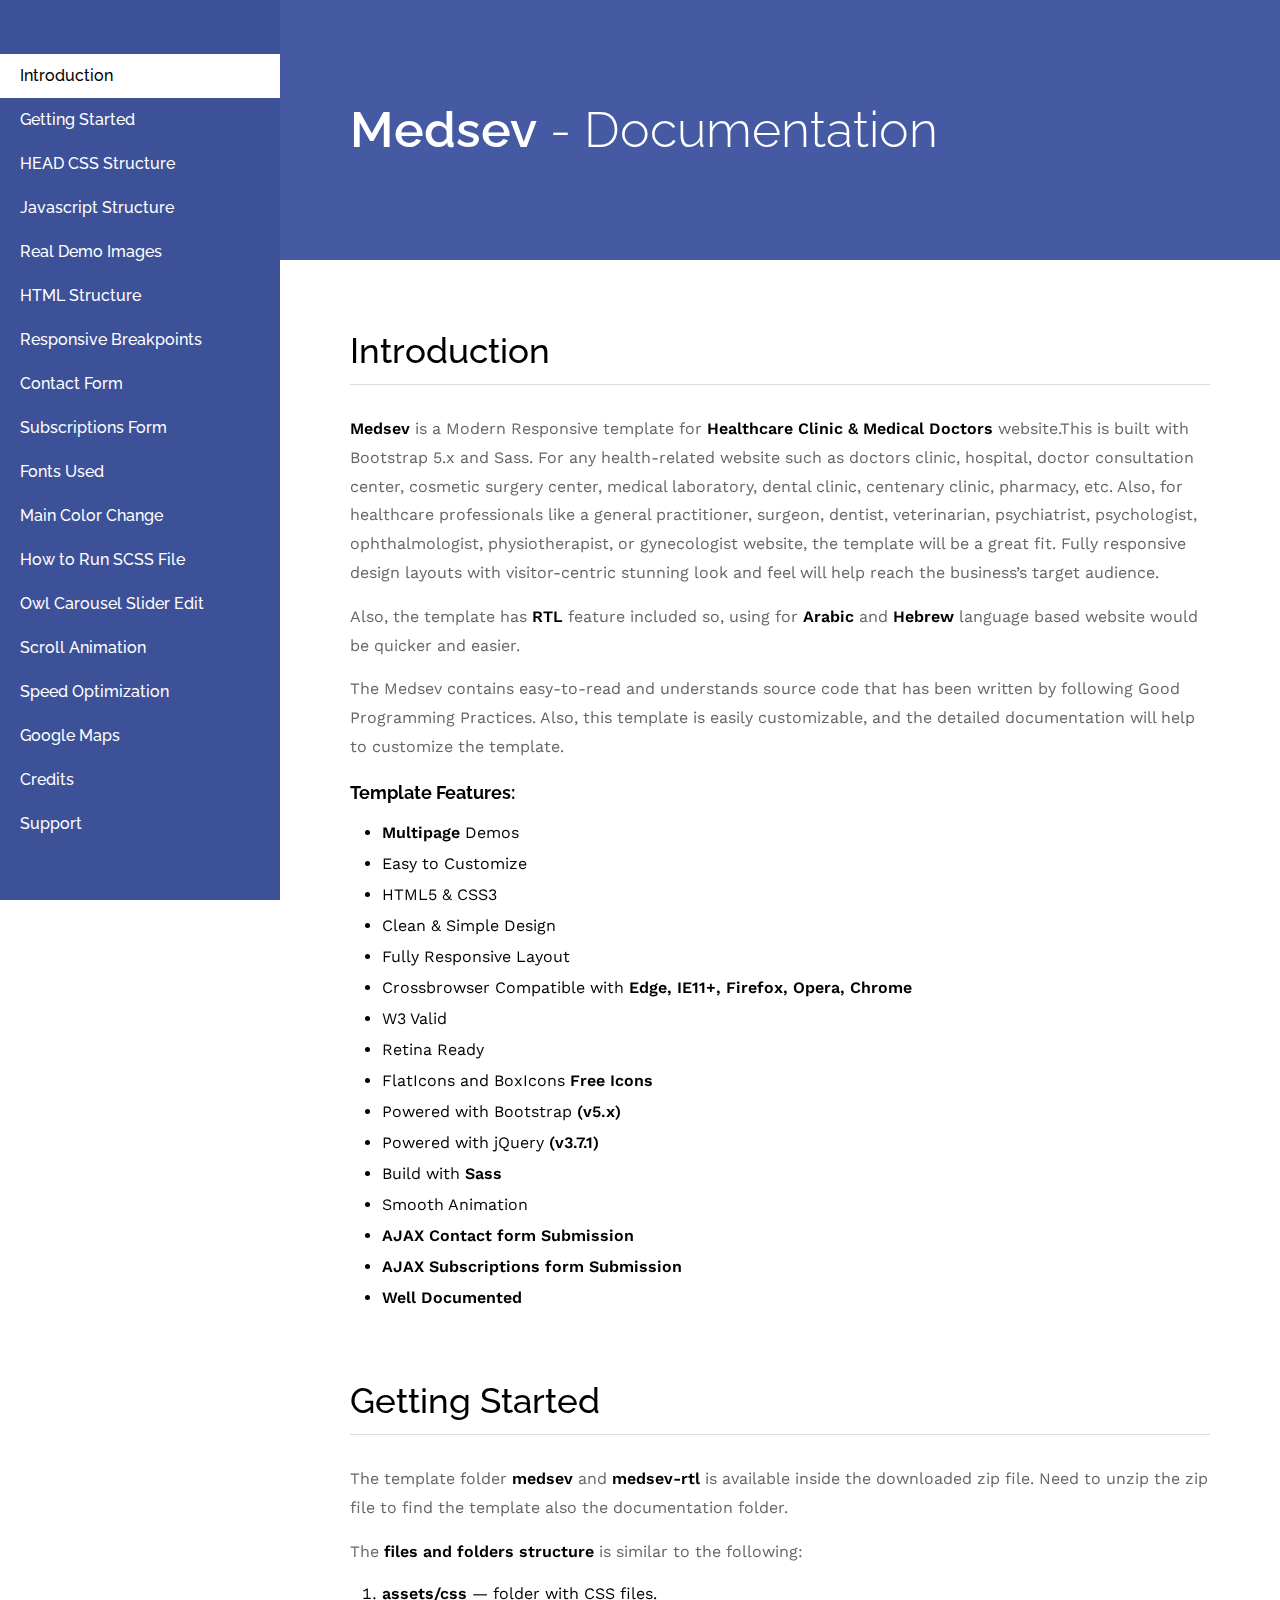
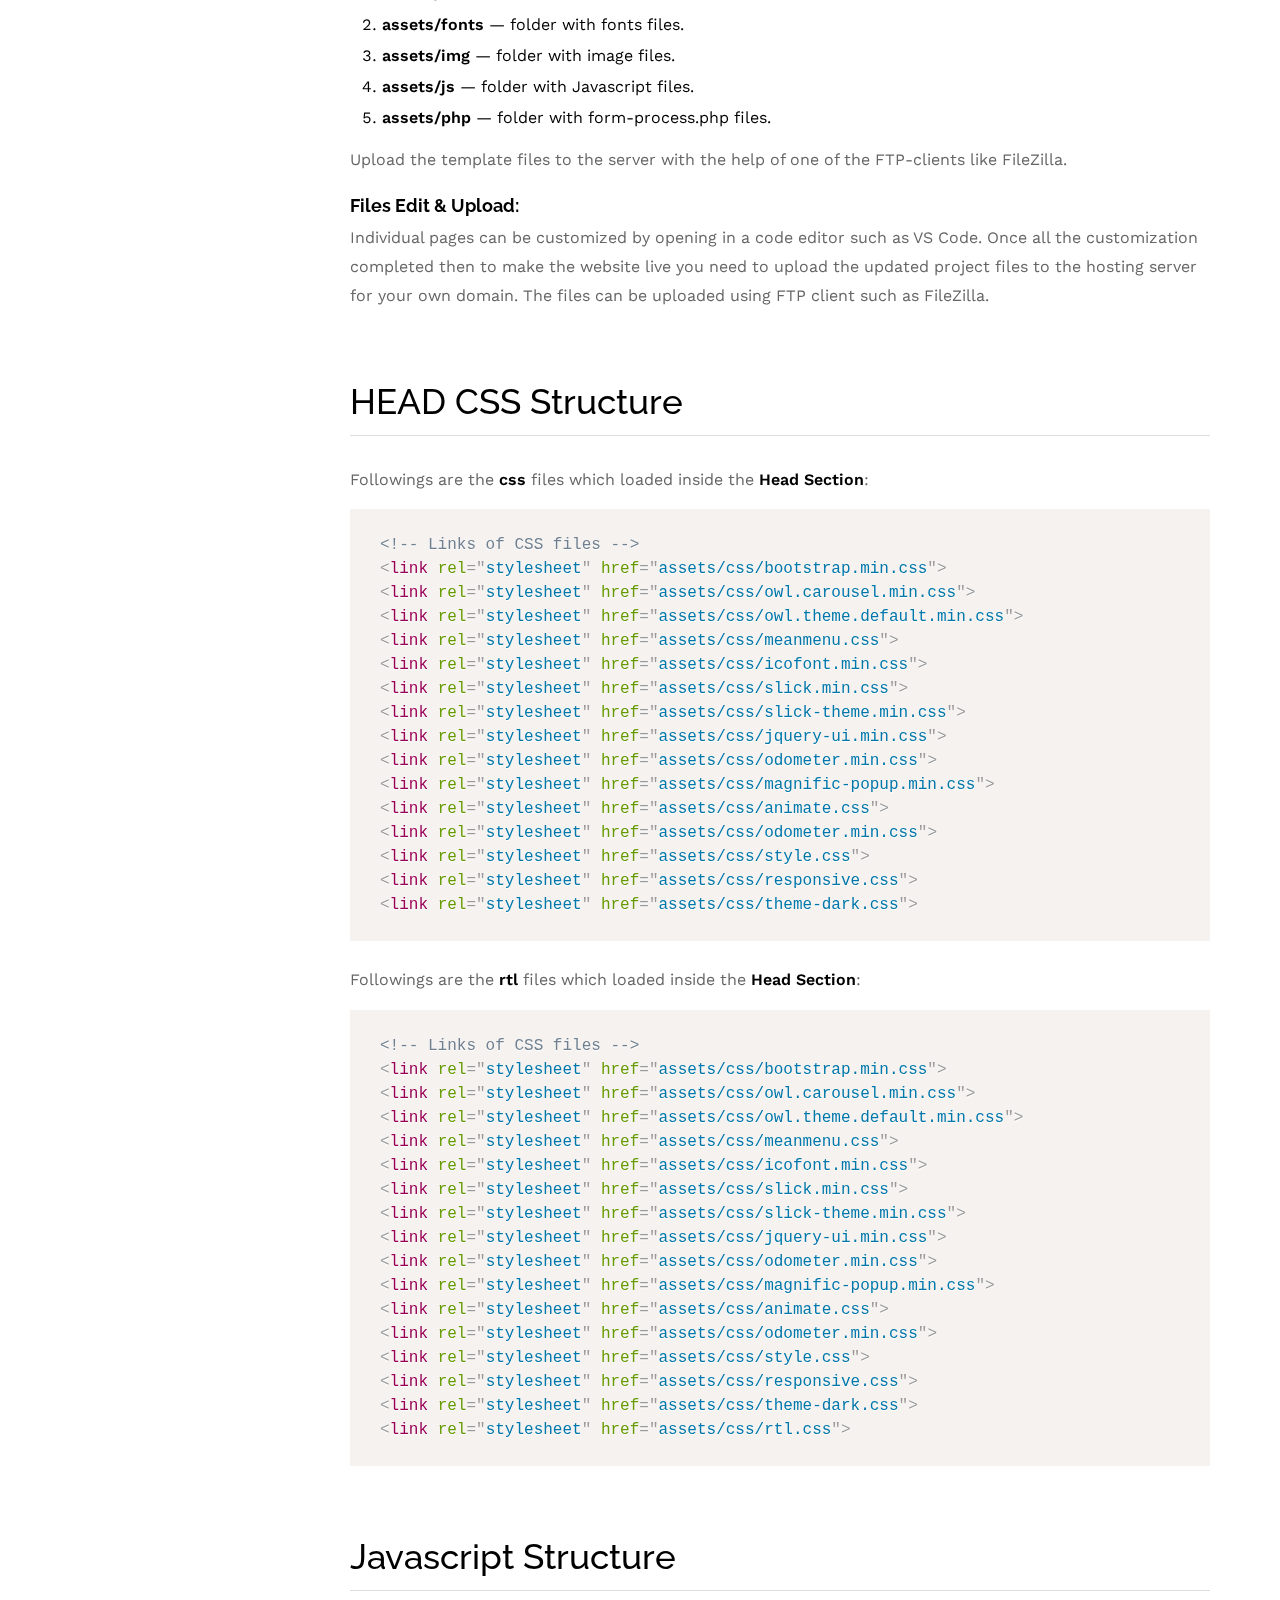
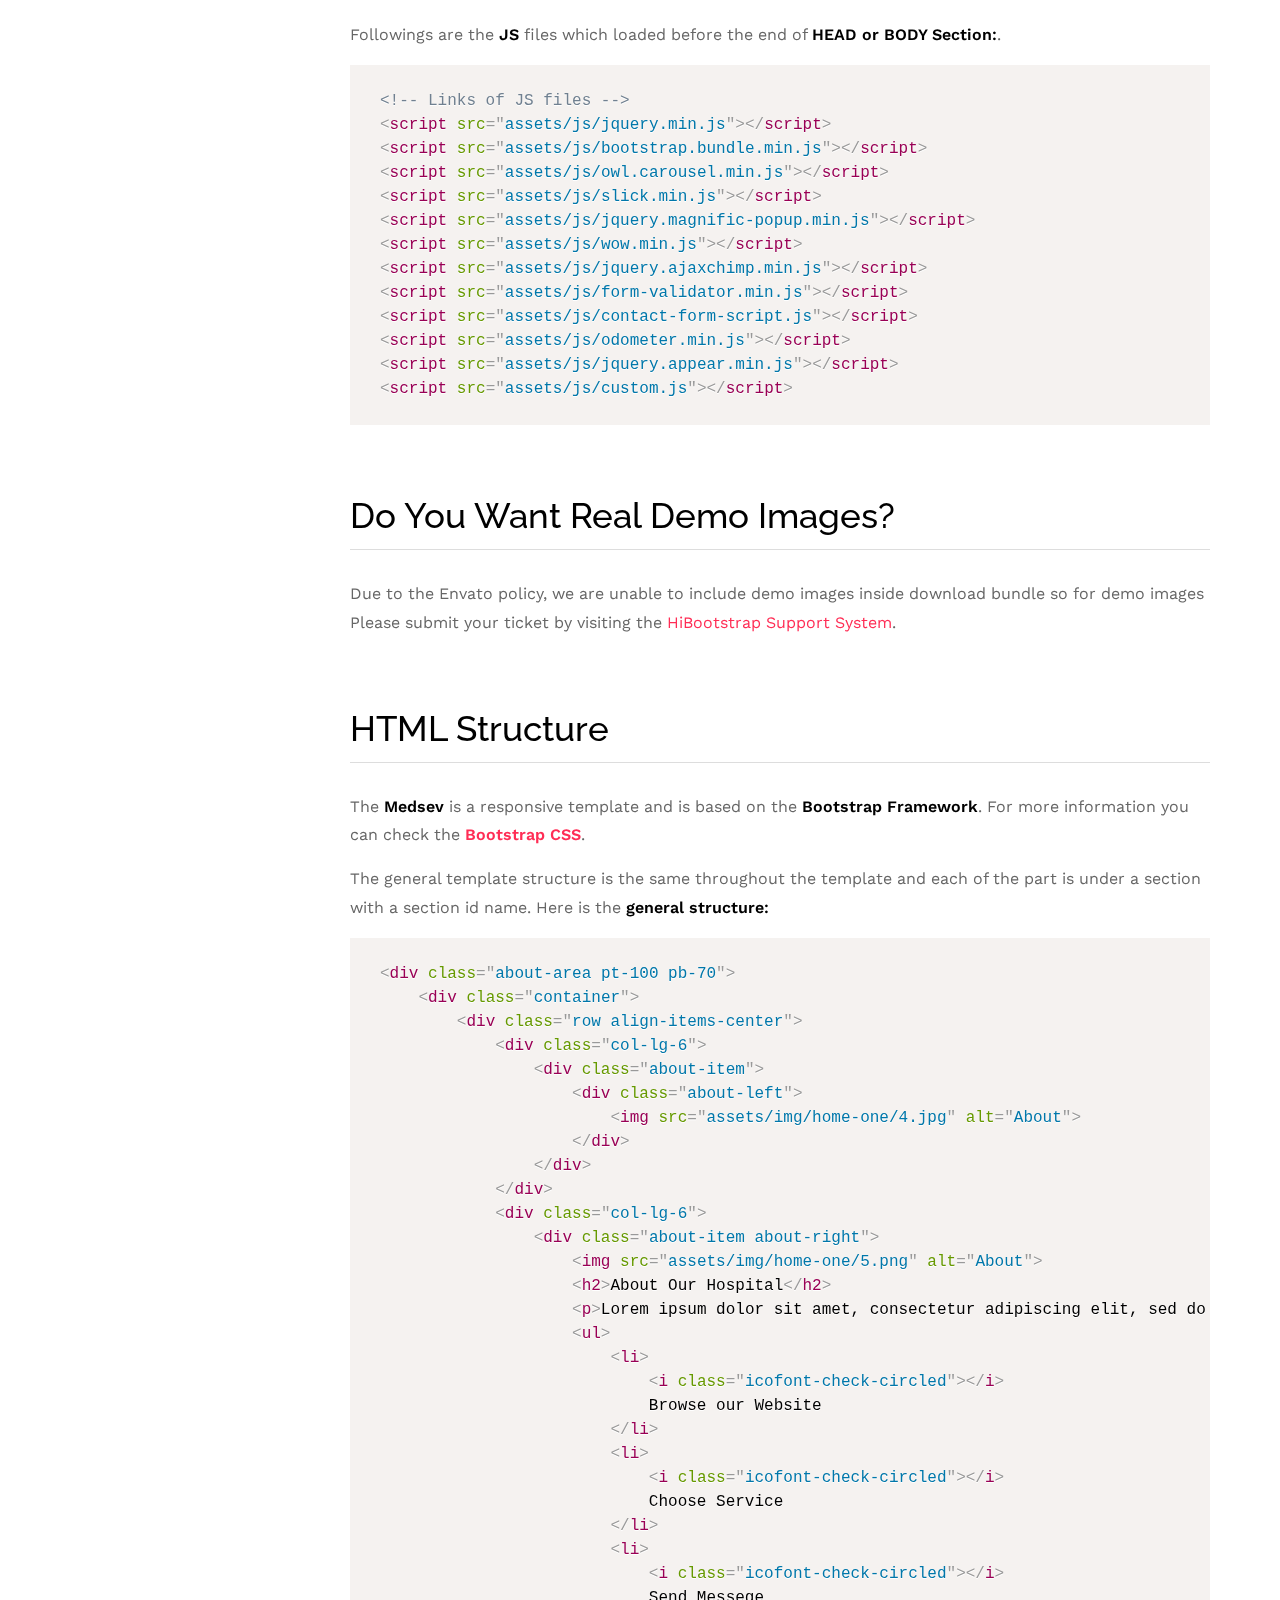
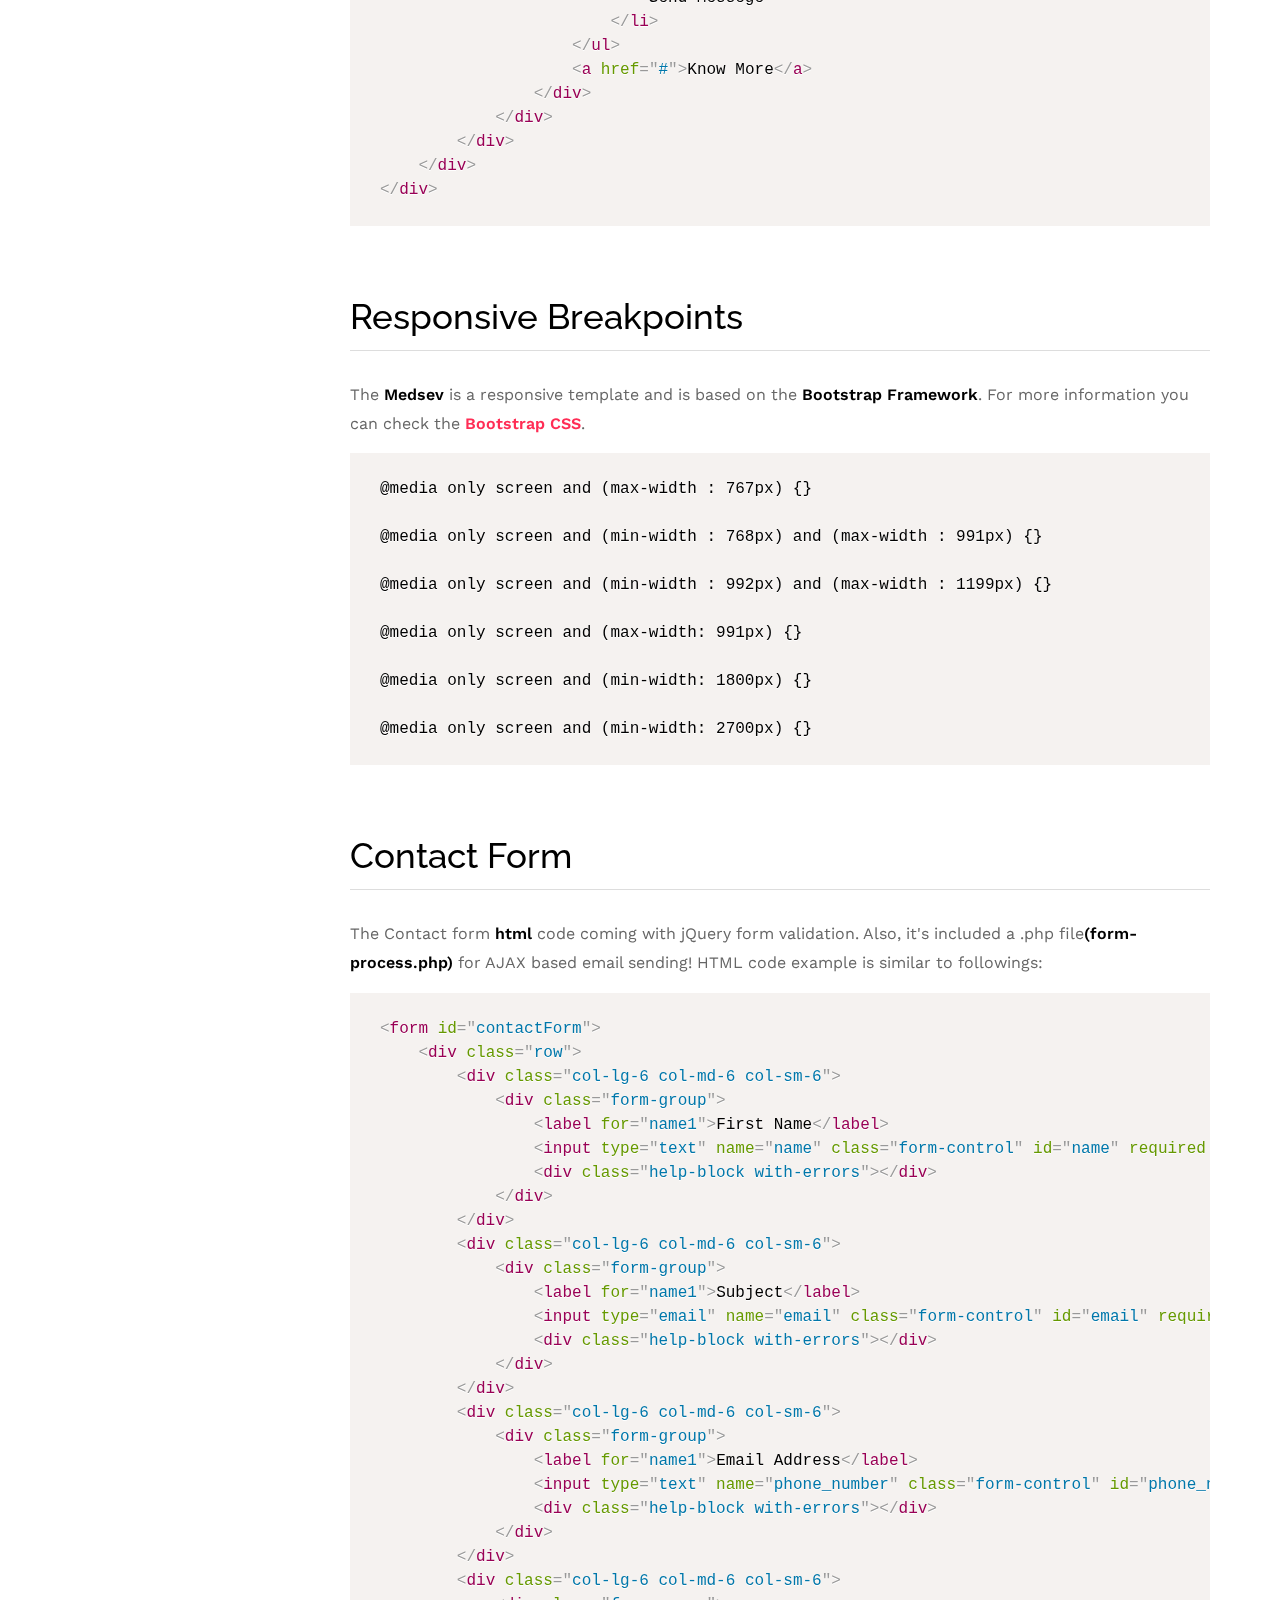
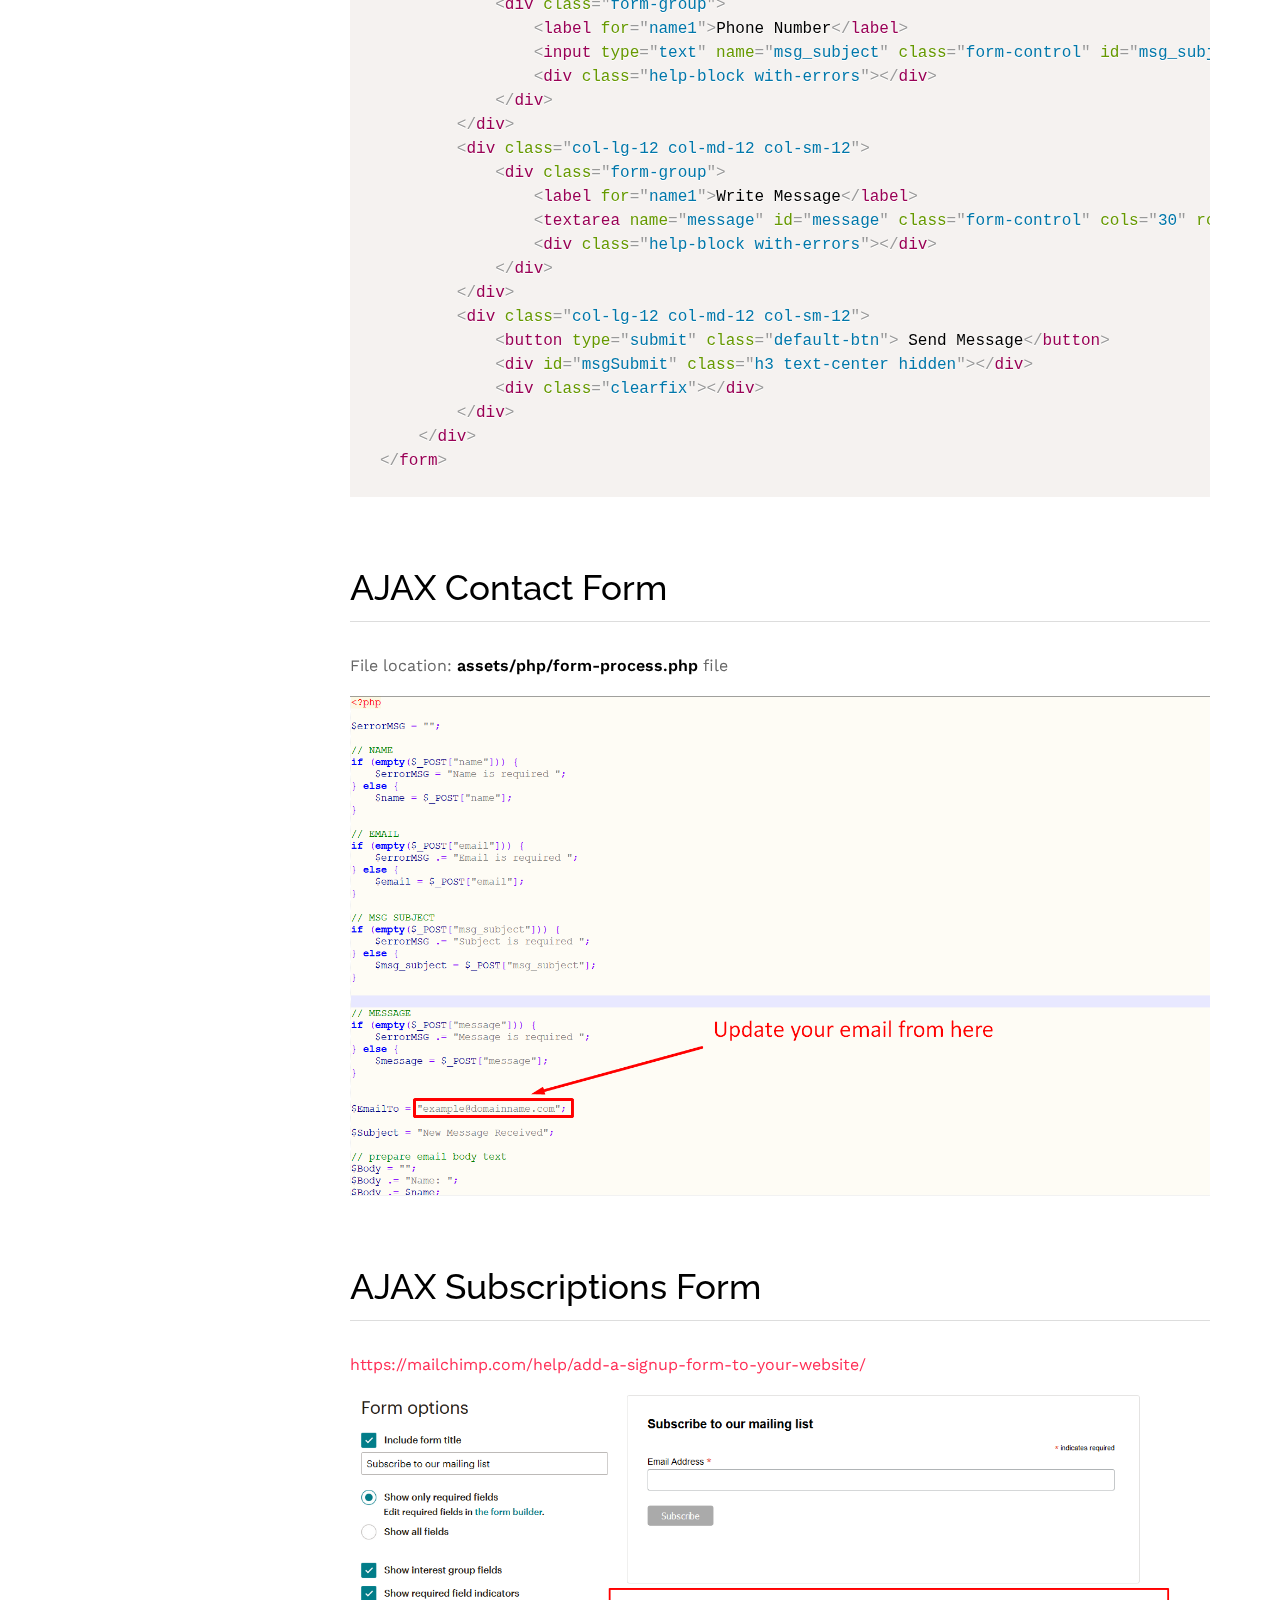
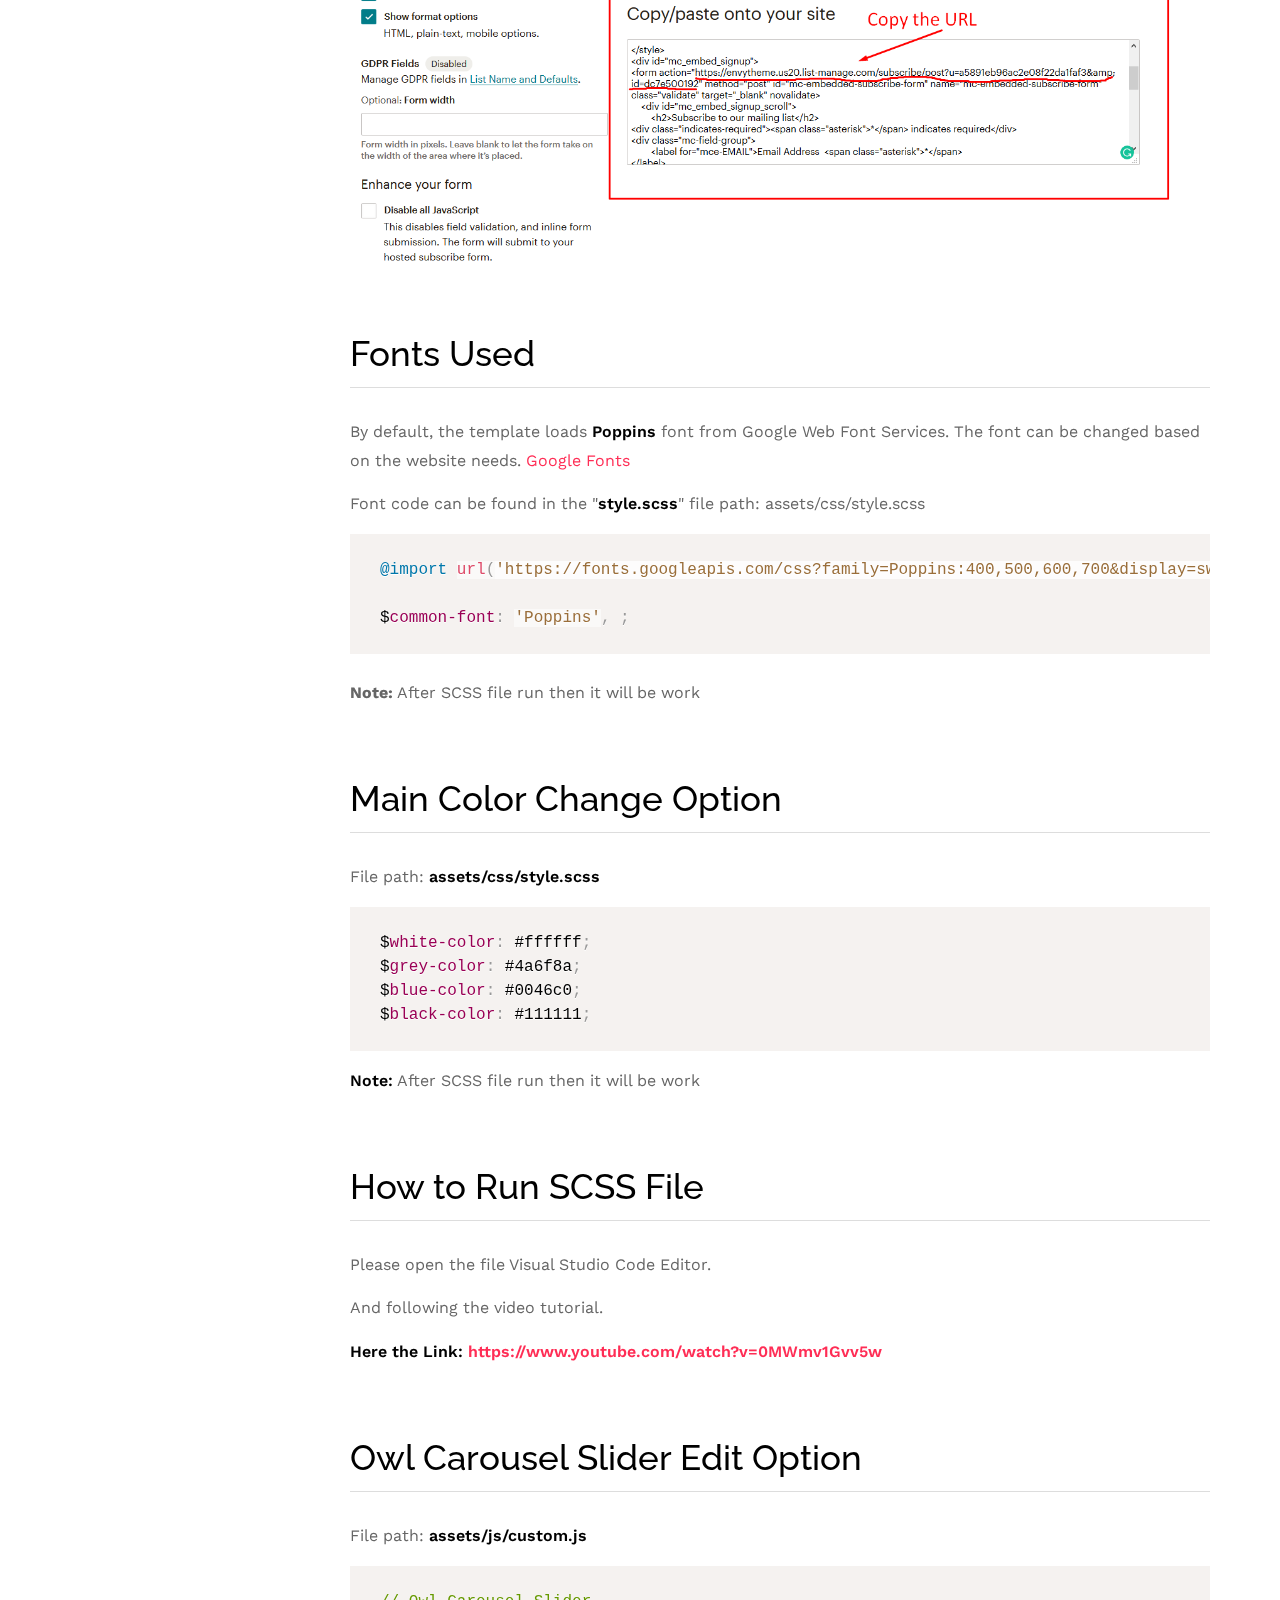
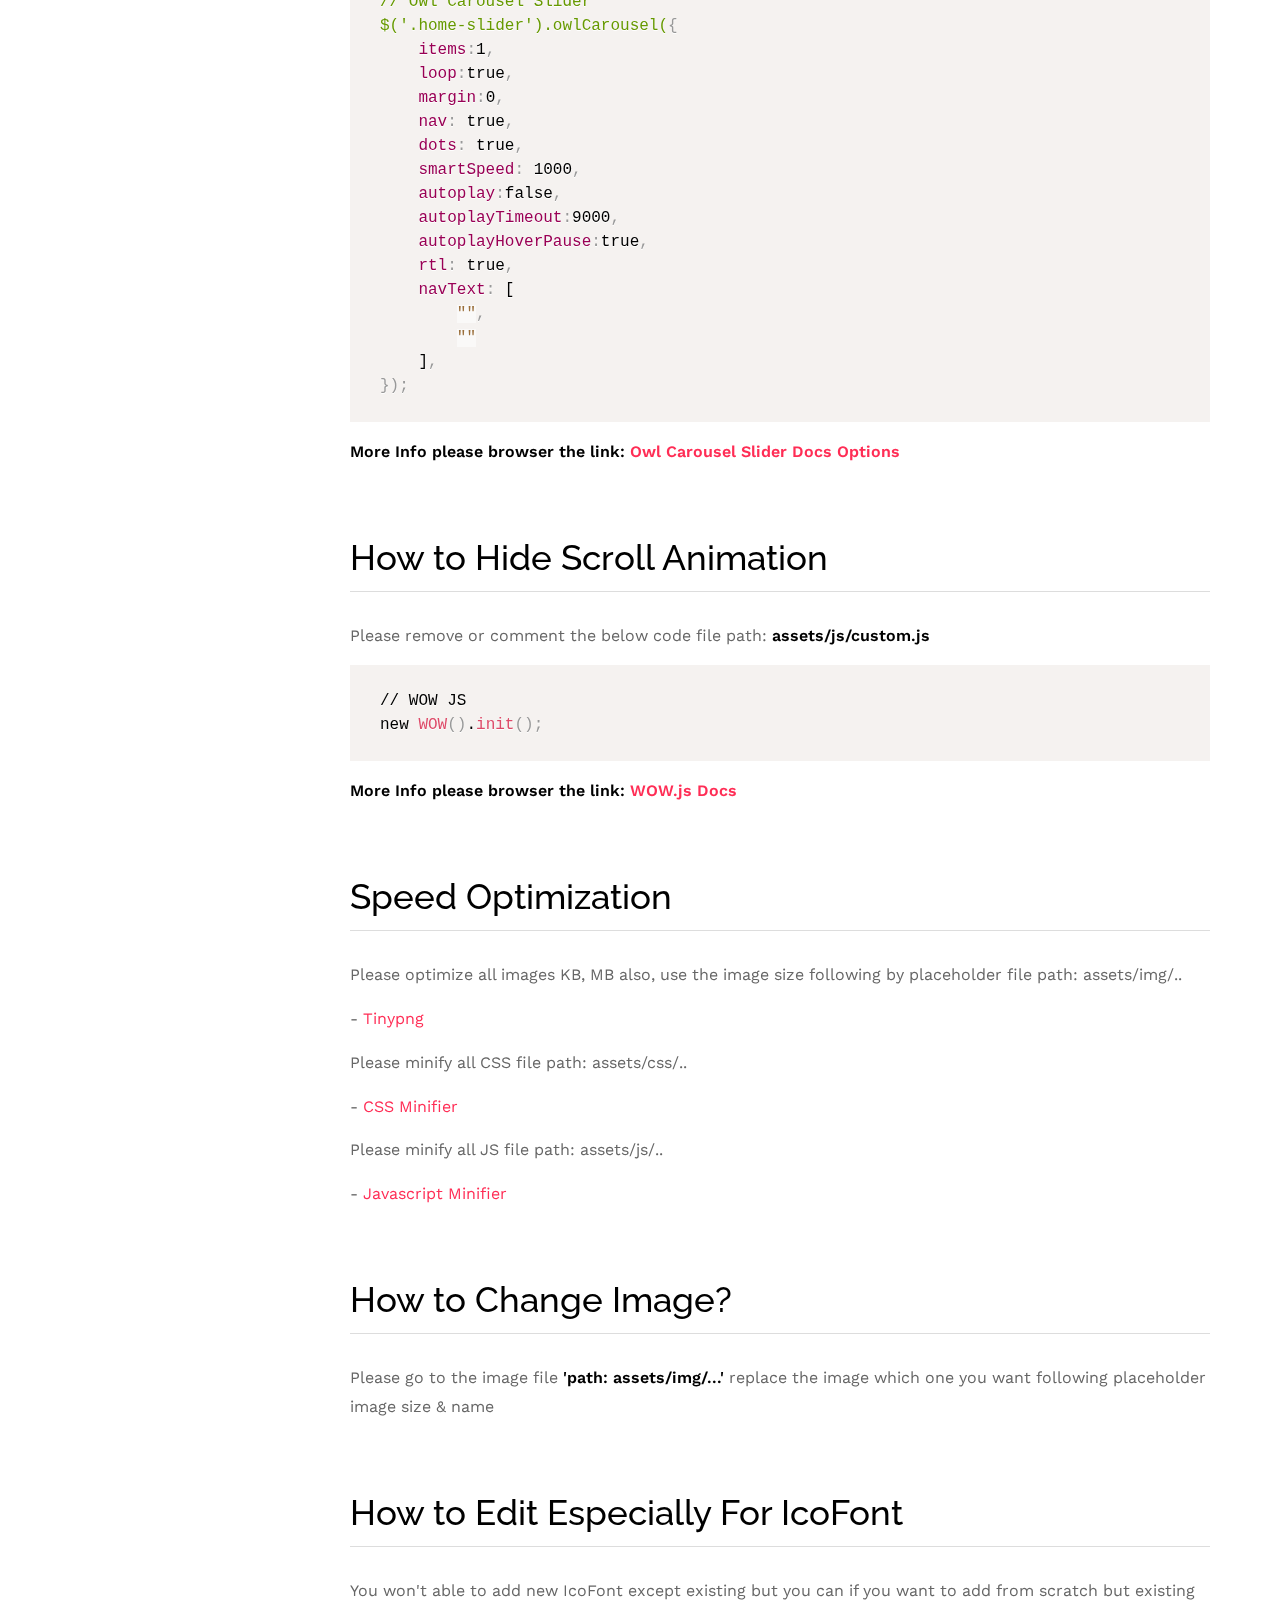
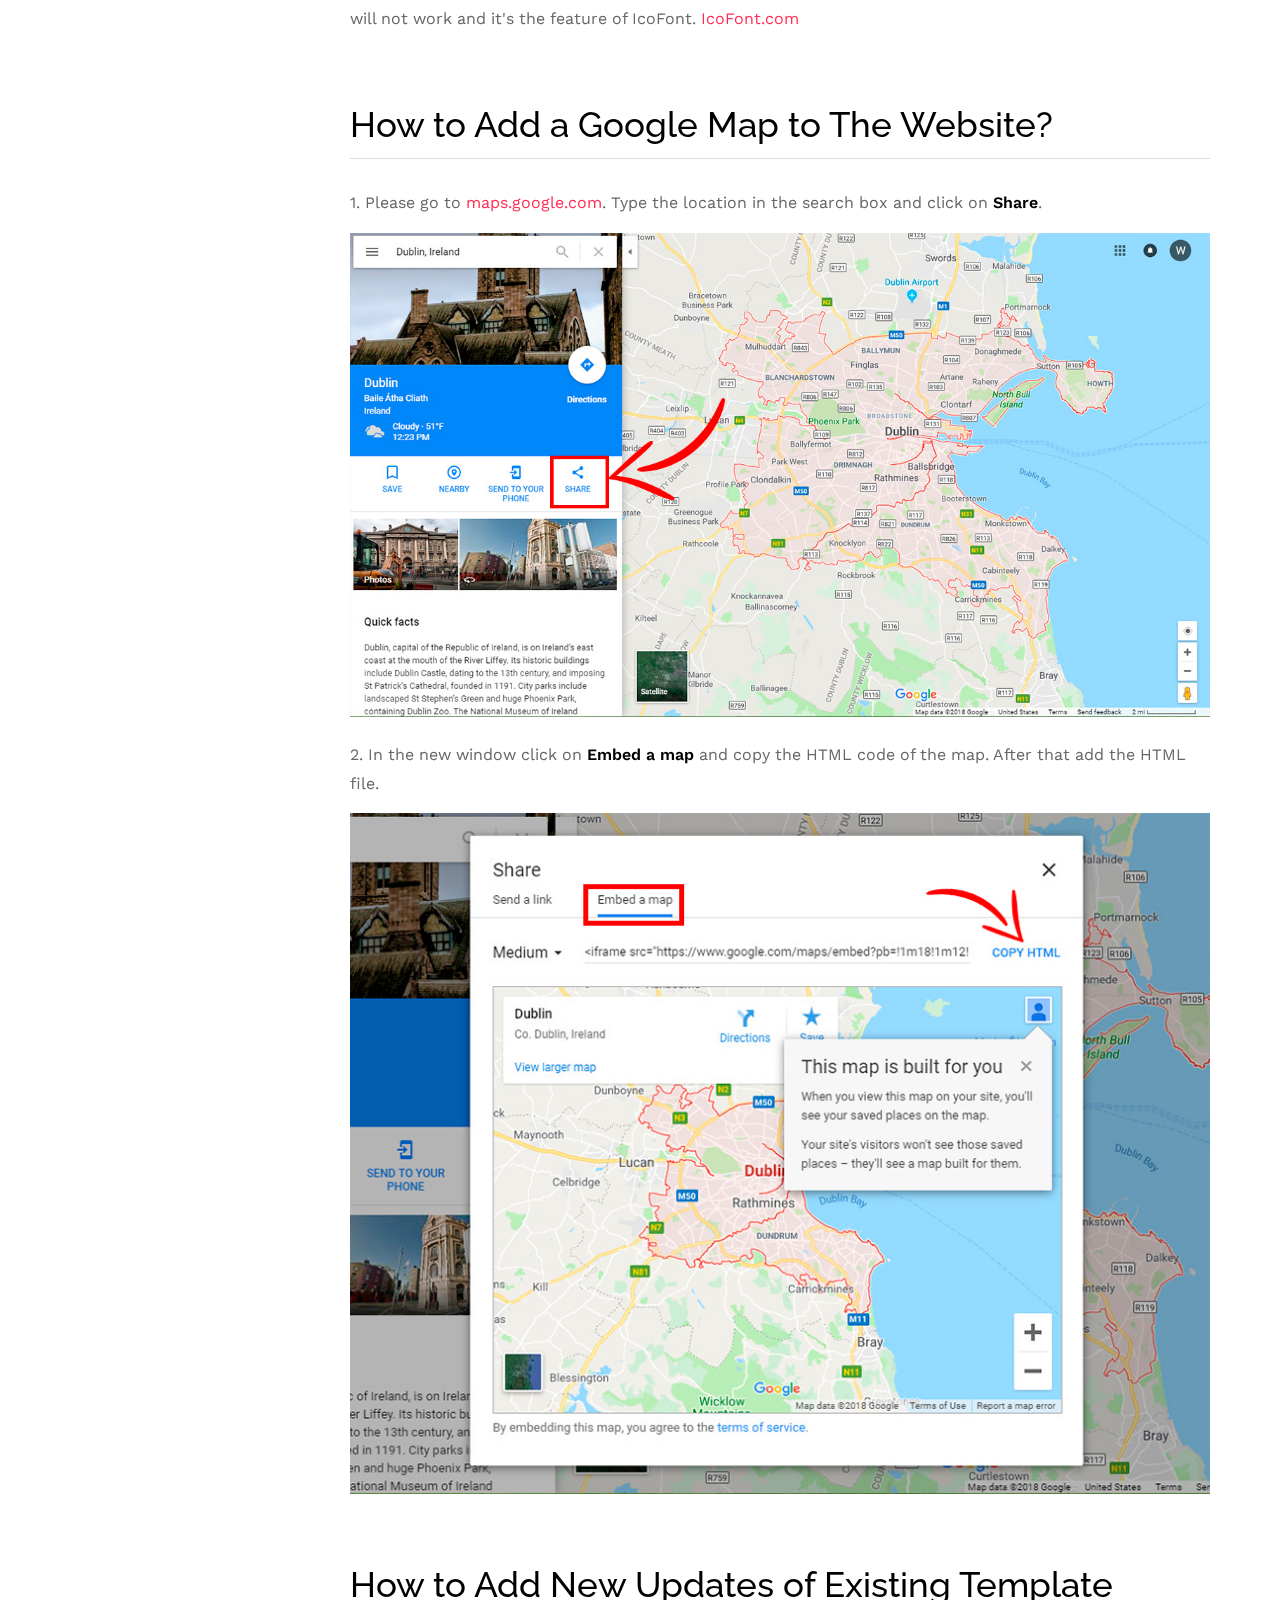
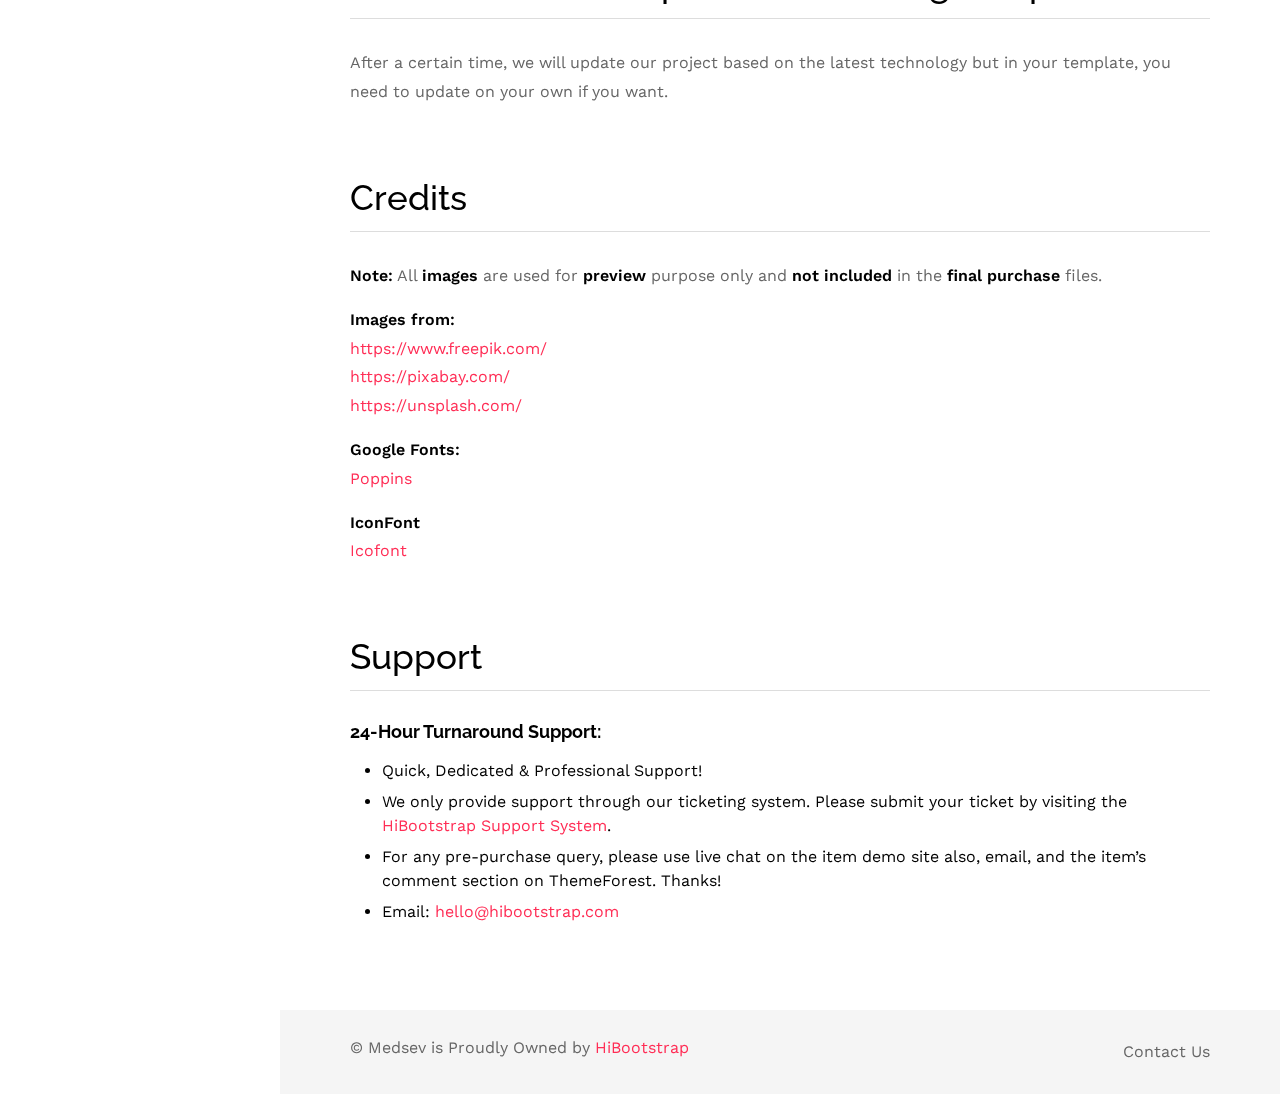
<file: documantation/index.html>
<!DOCTYPE html>
<html lang="en">
    <head>
        <meta charset="UTF-8">
        <meta http-equiv="X-UA-Compatible" content="IE=edge">
        <meta name="viewport" content="width=device-width, initial-scale=1">

        <title>Medsev - Healthcare Clinic & Doctor HTML Template</title>
        <link rel="icon" type="image/png" href="images/favicon.png">

        <link rel="stylesheet" href="css/bootstrap.min.css">
        <link rel="stylesheet" href="css/prism.css">
        <link rel="stylesheet" href="css/style.css">
    </head>
    <body data-bs-spy="scroll" data-bs-offset="70">

        <!-- Sidebar -->
        <div class="sidebar-area">
            <div class="d-table">
                <div class="d-table-cell">
                    <ul>
                        <li><a href="#introduction" title="Introduction">Introduction</a></li>
                        <li><a href="#getting_started" title="Getting Started">Getting Started</a></li>
                        <li><a href="#head_css_structure" title="HEAD CSS Structure">HEAD CSS Structure</a></li>
                        <li><a href="#javascript_structure" title="Javascript Structure">Javascript Structure</a></li>
                        <li><a href="#real_demo_images" title="Real Demo Images">Real Demo Images</a></li>
                        <li><a href="#html_structure" title="HTML Structure">HTML Structure</a></li>
                        <li><a href="#responsive_breakpoints" title="Responsive Breakpoints">Responsive Breakpoints</a></li>
                        <li><a href="#contact_form" title="Contact Form">Contact Form</a></li>
                        <li><a href="#subscriptions_form" title="Subscriptions Form">Subscriptions Form</a></li>
                        <li><a href="#fonts_used" title="Fonts Used">Fonts Used</a></li>
                        <li><a href="#color_change_option" title="Main Color Change Option">Main Color Change</a></li>
                        <li><a href="#run_scss" title="How to Run SCSS">How to Run SCSS File</a></li>
                        <li><a href="#slider_edit" title="Owl Carousel Edit Option">Owl Carousel Slider Edit</a></li>
                        <li><a href="#scroll_animation" title="How to Hide Scroll Animation">Scroll Animation</a></li>
                        <li><a href="#speed_optimization" title="Speed Optimization">Speed Optimization</a></li>
                        <li><a href="#google_maps" title="How to Add a Google Maps">Google Maps</a></li>
                        <li><a href="#credits" title="Credits">Credits</a></li>
                        <li><a href="#supports" title="Support">Support</a></li>
                    </ul>
                </div>
            </div>
        </div>
        <!-- End Sidebar -->

        <!-- Main Content -->
        <div class="main-content">

            <!-- Banner -->
            <div class="banner-area">
                <h1><strong>Medsev</strong> - Documentation</h1>
            </div>
            <!-- End Banner -->

            <!-- Content -->
            <div class="content-area">

                <!-- Introduction -->
                <div id="introduction" class="ptb-70">
                    <h2>Introduction</h2>
                    <p><strong>Medsev</strong> is a Modern Responsive template for <strong>Healthcare Clinic &amp; Medical Doctors</strong> website.This is built with Bootstrap 5.x and Sass. For any health-related website such as doctors clinic, hospital, doctor consultation center, cosmetic surgery center, medical laboratory, dental clinic, centenary clinic, pharmacy, etc. Also, for healthcare professionals like a general practitioner, surgeon, dentist, veterinarian, psychiatrist, psychologist, ophthalmologist, physiotherapist, or gynecologist website, the template will be a great fit. Fully responsive design layouts with visitor-centric stunning look and feel will help reach the business’s target audience.</p>
                    <p>Also, the template has <strong>RTL</strong> feature included so, using for <strong>Arabic</strong> and <strong>Hebrew</strong> language based website would be quicker and easier.</p>
                    <p>The Medsev contains easy-to-read and understands source code that has been written by following Good Programming Practices. Also, this template is easily customizable, and the detailed documentation will help to customize the template.</p>
                    <h6 style="margin-top: 20px; margin-bottom: 18px;"><strong>Template Features:</strong></h6>
                    <ul class="mb-0">
                        <li><strong>Multipage</strong> Demos</li>
                        <li>Easy to Customize</li>
                        <li>HTML5 & CSS3</li>
                        <li>Clean & Simple Design</li>
                        <li>Fully Responsive Layout</li>
                        <li>Crossbrowser Compatible with <strong>Edge, IE11+, Firefox, Opera, Chrome</strong></li>
                        <li>W3 Valid</li>
                        <li>Retina Ready</li>
                        <li>FlatIcons and BoxIcons <strong>Free Icons</strong></li>
                        <li>Powered with Bootstrap <strong>(v5.x)</strong></li>
                        <li>Powered with jQuery <strong>(v3.7.1)</strong></li>
                        <li>Build with <strong>Sass</strong></li>
                        <li>Smooth Animation </li>
                        <li><strong>AJAX Contact form Submission</strong></li>
                        <li><strong>AJAX Subscriptions form Submission</strong></li>
                        <li><strong>Well Documented</strong></li>
                    </ul>
                </div>
                <!-- End Introduction -->

                <!-- Getting Started -->
                <div id="getting_started">
                    <h2>Getting Started</h2>
                    <p>The template folder <strong>medsev</strong> and <strong>medsev-rtl</strong> is available inside the downloaded zip file. Need to unzip the zip file to find the template also the documentation folder.</p>
                    <p>The <strong>files and folders structure</strong> is similar to the following:</p>
                    <ol>
                        <li><strong>assets/css</strong> — folder with CSS files.</li>
                        <li><strong>assets/fonts</strong> — folder with fonts files.</li>
                        <li><strong>assets/img</strong> — folder with image files.</li>
                        <li><strong>assets/js</strong> — folder with Javascript files.</li>
                        <li><strong>assets/php</strong> — folder with form-process.php files.</li>
                    </ol>
                    <p>Upload the template files to the server with the help of one of the FTP-clients like FileZilla.</p>
					<h6 style="margin-top: 20px;"><strong>Files Edit & Upload:</strong></h6>
                    <p>Individual pages can be customized by opening in a code editor such as VS Code. Once all the customization completed then to make the website live you need to upload the updated project files to the hosting server for your own domain. The files can be uploaded using FTP client such as FileZilla.</p>
                </div>
                <!-- End Getting Started -->

                <!-- HEAD CSS Structure -->
                <div id="head_css_structure" class="ptb-70">
                    <h2>HEAD CSS Structure</h2>
                    <p>Followings are the <strong>css</strong> files which loaded inside the <strong>Head Section</strong>:</p>
<pre class="line-numbers">
<code class="language-markup">
&lt;!-- Links of CSS files --&gt;
&lt;link rel="stylesheet" href="assets/css/bootstrap.min.css"&gt;
&lt;link rel="stylesheet" href="assets/css/owl.carousel.min.css"&gt;
&lt;link rel="stylesheet" href="assets/css/owl.theme.default.min.css"&gt;
&lt;link rel="stylesheet" href="assets/css/meanmenu.css"&gt;
&lt;link rel="stylesheet" href="assets/css/icofont.min.css"&gt;
&lt;link rel="stylesheet" href="assets/css/slick.min.css"&gt;
&lt;link rel="stylesheet" href="assets/css/slick-theme.min.css"&gt;
&lt;link rel="stylesheet" href="assets/css/jquery-ui.min.css"&gt;
&lt;link rel="stylesheet" href="assets/css/odometer.min.css"&gt;
&lt;link rel="stylesheet" href="assets/css/magnific-popup.min.css"&gt;
&lt;link rel="stylesheet" href="assets/css/animate.css"&gt;
&lt;link rel="stylesheet" href="assets/css/odometer.min.css"&gt;
&lt;link rel="stylesheet" href="assets/css/style.css"&gt;
&lt;link rel="stylesheet" href="assets/css/responsive.css"&gt;
&lt;link rel="stylesheet" href="assets/css/theme-dark.css"&gt;
</code>
</pre>
                    <p>Followings are the <strong>rtl</strong> files which loaded inside the <strong>Head Section</strong>:</p>
<pre class="line-numbers mb-0">
<code class="language-markup">
&lt;!-- Links of CSS files --&gt;
&lt;link rel="stylesheet" href="assets/css/bootstrap.min.css"&gt;
&lt;link rel="stylesheet" href="assets/css/owl.carousel.min.css"&gt;
&lt;link rel="stylesheet" href="assets/css/owl.theme.default.min.css"&gt;
&lt;link rel="stylesheet" href="assets/css/meanmenu.css"&gt;
&lt;link rel="stylesheet" href="assets/css/icofont.min.css"&gt;
&lt;link rel="stylesheet" href="assets/css/slick.min.css"&gt;
&lt;link rel="stylesheet" href="assets/css/slick-theme.min.css"&gt;
&lt;link rel="stylesheet" href="assets/css/jquery-ui.min.css"&gt;
&lt;link rel="stylesheet" href="assets/css/odometer.min.css"&gt;
&lt;link rel="stylesheet" href="assets/css/magnific-popup.min.css"&gt;
&lt;link rel="stylesheet" href="assets/css/animate.css"&gt;
&lt;link rel="stylesheet" href="assets/css/odometer.min.css"&gt;
&lt;link rel="stylesheet" href="assets/css/style.css"&gt;
&lt;link rel="stylesheet" href="assets/css/responsive.css"&gt;
&lt;link rel="stylesheet" href="assets/css/theme-dark.css"&gt;
&lt;link rel="stylesheet" href="assets/css/rtl.css"&gt;
</code>
</pre>
                </div>
                <!-- End HEAD CSS Structure -->

                <!-- Javascript Structure -->
                <div id="javascript_structure">
                    <h2>Javascript Structure</h2>
                    <p>Followings are the <strong>JS</strong> files which loaded before the end of <strong>HEAD or BODY Section:</strong>.</p>
<pre class="line-numbers mb-0">
<code class="language-markup">
&lt;!-- Links of JS files --&gt;
&lt;script src="assets/js/jquery.min.js"&gt;&lt;/script&gt;
&lt;script src="assets/js/bootstrap.bundle.min.js"&gt;&lt;/script&gt;
&lt;script src="assets/js/owl.carousel.min.js"&gt;&lt;/script&gt;
&lt;script src="assets/js/slick.min.js"&gt;&lt;/script&gt;
&lt;script src="assets/js/jquery.magnific-popup.min.js"&gt;&lt;/script&gt;
&lt;script src="assets/js/wow.min.js"&gt;&lt;/script&gt;
&lt;script src="assets/js/jquery.ajaxchimp.min.js"&gt;&lt;/script&gt;
&lt;script src="assets/js/form-validator.min.js"&gt;&lt;/script&gt;
&lt;script src="assets/js/contact-form-script.js"&gt;&lt;/script&gt;
&lt;script src="assets/js/odometer.min.js"&gt;&lt;/script&gt;
&lt;script src="assets/js/jquery.appear.min.js"&gt;&lt;/script&gt;
&lt;script src="assets/js/custom.js"&gt;&lt;/script&gt;
</code>
</pre>
                </div>
                <!-- End Javascript Structure -->

                <!-- Do You Want Real Demo Images? -->
                <div id="real_demo_images" class="ptb-70">
                    <h2>Do You Want Real Demo Images?</h2>
                    <p>Due to the Envato policy, we are unable to include demo images inside download bundle so for demo images Please submit your ticket by visiting the <a href="https://support.hibootstrap.com/" target="_new">HiBootstrap Support System</a>.</p>
                </div>
                <!-- End Do You Want Real Demo Images? -->

                <!-- HTML Structure -->
                <div id="html_structure">
                    <h2>HTML Structure</h2>
                    <p>The <strong>Medsev</strong> is a responsive template and is based on the <strong>Bootstrap Framework</strong>. For more information you can check the <strong><a target="_blank" href="https://getbootstrap.com/">Bootstrap CSS</a></strong>.</p>
                    <p>The general template structure is the same throughout the template and each of the part is under a section with a section id name. Here is the <strong>general structure:</strong></p>
<pre class="line-numbers mb-0">
<code class="language-markup">
&lt;div class="about-area pt-100 pb-70"&gt;
	&lt;div class="container"&gt;
		&lt;div class="row align-items-center"&gt;
			&lt;div class="col-lg-6"&gt;
				&lt;div class="about-item"&gt;
					&lt;div class="about-left"&gt;
						&lt;img src="assets/img/home-one/4.jpg" alt="About"&gt;
					&lt;/div&gt;
				&lt;/div&gt;
			&lt;/div&gt;
			&lt;div class="col-lg-6"&gt;
				&lt;div class="about-item about-right"&gt;
					&lt;img src="assets/img/home-one/5.png" alt="About"&gt;
					&lt;h2&gt;About Our Hospital&lt;/h2&gt;
					&lt;p&gt;Lorem ipsum dolor sit amet, consectetur adipiscing elit, sed do eiusmod tempor incididunt ut labore et dolore magna aliqua. Quis ipsum suspendisse ultrices gravida. Risus commodo viverra maecenas accumsan lacus vel facilisis. &lt;/p&gt;
					&lt;ul&gt;
						&lt;li&gt;
							&lt;i class="icofont-check-circled"&gt;&lt;/i&gt;
							Browse our Website
						&lt;/li&gt;
						&lt;li&gt;
							&lt;i class="icofont-check-circled"&gt;&lt;/i&gt;
							Choose Service
						&lt;/li&gt;
						&lt;li&gt;
							&lt;i class="icofont-check-circled"&gt;&lt;/i&gt;
							Send Messege
						&lt;/li&gt;
					&lt;/ul&gt;
					&lt;a href="#"&gt;Know More&lt;/a&gt;
				&lt;/div&gt;
			&lt;/div&gt;
		&lt;/div&gt;
	&lt;/div&gt;
&lt;/div&gt;
</code>
</pre>
                </div>
                <!-- End HTML Structure -->

                <!-- Responsive Breakpoints -->
                <div id="responsive_breakpoints" class="pt-70">
                    <h2>Responsive Breakpoints</h2>
                    <p>The <strong>Medsev</strong> is a responsive template and is based on the <strong>Bootstrap Framework</strong>. For more information you can check the <strong><a target="_blank" href="https://getbootstrap.com/">Bootstrap CSS</a></strong>.</p>
<pre class="line-numbers mb-0">
<code class="language-markup">
@media only screen and (max-width : 767px) {}

@media only screen and (min-width : 768px) and (max-width : 991px) {}

@media only screen and (min-width : 992px) and (max-width : 1199px) {}

@media only screen and (max-width: 991px) {}

@media only screen and (min-width: 1800px) {}

@media only screen and (min-width: 2700px) {}
</code>
</pre>
                </div>
                <!-- End Responsive Breakpoints -->

                <!-- Contact Form Strong -->
                <div id="contact_form" class="ptb-70">
                    <h2>Contact Form</h2>
                    <p>The Contact form <strong>html</strong> code coming with jQuery form validation. Also, it's included a .php file<strong>(form-process.php)</strong> for AJAX based email sending! HTML code example is similar to followings:</p>
<pre class="line-numbers mb-0">
<code class="language-markup">
&lt;form id="contactForm"&gt;
    &lt;div class="row"&gt;
        &lt;div class="col-lg-6 col-md-6 col-sm-6"&gt;
            &lt;div class="form-group"&gt;
                &lt;label for="name1"&gt;First Name&lt;/label&gt;
                &lt;input type="text" name="name" class="form-control" id="name" required data-error="Please enter your name" placeholder="Eg: Sarah Taylor"&gt;
                &lt;div class="help-block with-errors"&gt;&lt;/div&gt;
            &lt;/div&gt;
        &lt;/div&gt;
        &lt;div class="col-lg-6 col-md-6 col-sm-6"&gt;
            &lt;div class="form-group"&gt;
                &lt;label for="name1"&gt;Subject&lt;/label&gt;
                &lt;input type="email" name="email" class="form-control" id="email" required data-error="Please enter your email" placeholder="Avery"&gt;
                &lt;div class="help-block with-errors"&gt;&lt;/div&gt;
            &lt;/div&gt;
        &lt;/div&gt;
        &lt;div class="col-lg-6 col-md-6 col-sm-6"&gt;
            &lt;div class="form-group"&gt;
                &lt;label for="name1"&gt;Email Address&lt;/label&gt;
                &lt;input type="text" name="phone_number" class="form-control" id="phone_number" required data-error="Please enter your phone number" placeholder="hello@puxa.com"&gt;
                &lt;div class="help-block with-errors"&gt;&lt;/div&gt;
            &lt;/div&gt;
        &lt;/div&gt;
        &lt;div class="col-lg-6 col-md-6 col-sm-6"&gt;
            &lt;div class="form-group"&gt;
                &lt;label for="name1"&gt;Phone Number&lt;/label&gt;
                &lt;input type="text" name="msg_subject" class="form-control" id="msg_subject" placeholder="+123987654" required data-error="Please enter your subject"&gt;
                &lt;div class="help-block with-errors"&gt;&lt;/div&gt;
            &lt;/div&gt;
        &lt;/div&gt;
        &lt;div class="col-lg-12 col-md-12 col-sm-12"&gt;
            &lt;div class="form-group"&gt;
                &lt;label for="name1"&gt;Write Message&lt;/label&gt;
                &lt;textarea name="message" id="message" class="form-control" cols="30" rows="6" required data-error="Please enter your message" placeholder="Message..."&gt;&lt;/textarea&gt;
                &lt;div class="help-block with-errors"&gt;&lt;/div&gt;
            &lt;/div&gt;
        &lt;/div&gt;
        &lt;div class="col-lg-12 col-md-12 col-sm-12"&gt;
            &lt;button type="submit" class="default-btn"&gt; Send Message&lt;/button&gt;
            &lt;div id="msgSubmit" class="h3 text-center hidden"&gt;&lt;/div&gt;
            &lt;div class="clearfix"&gt;&lt;/div&gt;
        &lt;/div&gt;
    &lt;/div&gt;
&lt;/form&gt;
</code>
</pre>
                </div>
                <!-- End Contact Form Strong -->

                <!-- AJAX Contact Form -->
                <div>
                    <h2>AJAX Contact Form</h2>
                    <p>File location: <strong>assets/php/form-process.php</strong> file</p>
                    <img src="images/email.png" alt="email-image">
                </div>
                <!-- End AJAX Contact Form -->

                <!-- AJAX Subscriptions Form -->
                <div class="ptb-70" id="subscriptions_form">
                    <h2>AJAX Subscriptions Form</h2>
                    <p>
                        <a href="https://mailchimp.com/help/add-a-signup-form-to-your-website/" target="_blank">
                            https://mailchimp.com/help/add-a-signup-form-to-your-website/
                        </a>
                    </p>
                    <img src="images/1.png" alt="image">
                </div>
                <!-- End AJAX Subscriptions Form -->

                <!-- Fonts Used -->
                <div id="fonts_used" class="pb-70">
                    <h2>Fonts Used</h2>
                    <p>By default, the template loads <strong>Poppins</strong> font from Google Web Font Services. The font can be changed based on the website needs. <a href="https://fonts.google.com/" target="_blank">Google Fonts</a></p>
                    <p>Font code can be found in the &quot;<strong>style.scss</strong>&quot; file path: assets/css/style.scss</p>
<pre class="line-numbers">
<code class="language-css">
@import url('https://fonts.googleapis.com/css?family=Poppins:400,500,600,700&display=swap');

$common-font: 'Poppins', ;
</code>
</pre>
                    <p><b>Note:</b> After SCSS file run then it will be work</p>
                </div>
                <!-- End Fonts Used -->

                <!-- Main Color Change Option -->
                <div id="color_change_option">
					<h2>Main Color Change Option</h2>
					<p>File path: <strong>assets/css/style.scss</strong></p>
<pre class="line-numbers mb-3">
<code class="language-css">
$white-color: #ffffff;
$grey-color: #4a6f8a;
$blue-color: #0046c0;
$black-color: #111111;
</code>
</pre>
                    <p><strong>Note:</strong> After SCSS file run then it will be work</p>
                </div>
                <!-- End Main Color Change Option -->

                <!-- How to Run SCSS File -->
                <div id="run_scss" class="pt-70">
                    <h2>How to Run SCSS File</h2>
                    <p>Please open the file Visual Studio Code Editor.</p>
                    <p>And following the video tutorial.</p>
                    <p>
                        <strong>Here the Link: <a href="https://www.youtube.com/watch?v=0MWmv1Gvv5w" target="_blank">https://www.youtube.com/watch?v=0MWmv1Gvv5w</a></strong>
                    </p>
                </div>
                <!-- End How to Run SCSS File -->

                <!-- Carousel Slider Edit -->
                <div class="ptb-70" id="slider_edit">
                    <h2>Owl Carousel Slider Edit Option</h2>
					<p>File path: <strong>assets/js/custom.js</strong></p>
<pre class="line-numbers mb-3">
<code class="language-css">
// Owl Carousel Slider
$('.home-slider').owlCarousel({
    items:1,
    loop:true,
    margin:0,
    nav: true,
    dots: true,
    smartSpeed: 1000,
    autoplay:false,
    autoplayTimeout:9000,
    autoplayHoverPause:true,
    rtl: true,
    navText: [
        "<i class='icofont-simple-left'></i>",
        "<i class='icofont-simple-right'></i>"
    ],
});
</code>
</pre>
                    <p>
                        <strong>More Info please browser the link: <a href="https://owlcarousel2.github.io/OwlCarousel2/" target="_blank">Owl Carousel Slider Docs Options</a></strong>
                    </p>
                </div>
                <!-- End Swiper Slider Edit -->

                <!-- Scroll Animation -->
                <div id="scroll_animation">
                    <h2>How to Hide Scroll Animation</h2>
                    <p>Please remove or comment the below code file path: <strong>assets/js/custom.js</strong></p>
<pre class="line-numbers mb-3">
<code class="language-css">
// WOW JS
new WOW().init();
</code>
</pre>
                    <p>
                        <strong>More Info please browser the link: <a href="https://animate.style/" target="_blank">WOW.js Docs</a></strong>
                    </p>
                </div>
                <!-- End Scroll Animation -->

                <!-- Speed Optimization -->
                <div id="speed_optimization" class="ptb-70">
                    <h2>Speed Optimization</h2>
					<p>Please optimize all images KB, MB also, use the image size following by placeholder file path: assets/img/..</p>
					<p>- <a href="https://tinypng.com/" target="_blank">Tinypng</a></p>
                    <p>Please minify all CSS file path: assets/css/..</p>
					<p>- <a href="https://cssminifier.com/" target="_blank">CSS Minifier</a></p>
					<p>Please minify all JS file path: assets/js/..</p>
					<p>- <a href="https://javascript-minifier.com/" target="_blank">Javascript Minifier</a></p>
                </div>
                <!-- End Speed Optimization -->

                <!-- How to Change Image? -->
                <div id="how_to_change_image">
                    <h2>How to Change Image?</h2>
					<p>Please go to the image file <strong>'path: assets/img/...'</strong> replace the image which one you want following placeholder image size & name</p>
                </div>
                <!-- End How to Change Image? -->
				 
                <!-- Icon Edit -->
				<div class="ptb-70">
                    <h2>How to Edit Especially For IcoFont</h2>
					<p>You won't able to add new IcoFont except existing but you can if you want to add from scratch but existing will not work and it's the feature of IcoFont. <a href="https://icofont.com/" target="_blank">IcoFont.com</a></a>
                </div>
                <!-- End Icon Edit -->

                <!-- Google Map -->
				<div id="google_maps">
                    <h2>How to Add a Google Map to The Website?</h2>
					<p>1. Please go to <a href="https://www.google.com/maps/@24.9045273,91.8611106,15z" target="_blank">maps.google.com</a>. Type the location in the search box and click on <strong>Share</strong>.</p>
					<img src="images/maps1.jpg" alt="image">
					<br>
					<br>
					<p>2. In the new window click on <strong>Embed a map</strong> and copy the HTML code of the map. After that add the HTML file.</p>
					<img src="images/maps2.jpg" alt="image">
                </div>
                <!-- End Google Map -->
				 
                <!-- Embed Map -->
				<div class="ptb-70">
                    <h2>How to Add New Updates of Existing Template</h2>
					<p>After a certain time, we will update our project based on the latest technology but in your template, you need to update on your own if you want.</p>
                </div>
                <!-- End Embed Map -->

                <!-- Credits -->
                <div id="credits">
                    <h2>Credits</h2>
                    <p><strong>Note:</strong> All <strong>images</strong> are used for <strong>preview</strong> purpose only and <strong>not included</strong> in the <strong>final purchase</strong> files.</p>
                    <p><strong>Images from:</strong><br />
                        <a target="_blank" href="https://www.freepik.com/">https://www.freepik.com/</a><br />
                        <a target="_blank" href="https://pixabay.com/">https://pixabay.com/</a><br />
                        <a target="_blank" href="https://unsplash.com/">https://unsplash.com/</a><br />
                    </p>
                    <p><strong>Google Fonts:</strong><br/>
						<a href="https://fonts.google.com/?query=Poppins" target="_blank">Poppins</a><br>
					</p>
                    <p><strong>IconFont</strong><br>
						<a href="https://icofont.com/" target="_blank">Icofont</a><br>
					</p>
                </div>
                <!-- End Credits -->

                <!-- Support -->
                <div class="ptb-70" id="supports">
                    <h2>Support</h2>
                    <h6 class="mb-3"><strong>24-Hour Turnaround Support:</strong></h6>
                    <ul>
                        <li>Quick, Dedicated & Professional Support!</li>
                        <li>
                            We only provide support through our ticketing system. Please submit your ticket by visiting the <a href="https://support.hibootstrap.com/" target="_new">HiBootstrap Support System</a>.
                        </li>
                        <li>For any pre-purchase query, please use live chat on the item demo site also, email, and the item’s comment section on ThemeForest. Thanks!</li>
                        <li>Email: <a href="mailto:hibootstrap.com">hello@hibootstrap.com</a></li>
                    </ul>
                </div>
                <!-- End Support -->

            </div>
            <!-- End Content -->

            <!-- Footer -->
            <footer>
                <div class="d-flex justify-content-between">
                    <p>© Medsev is Proudly Owned by <a href="https://hibootstrap.com/" target="_blank">HiBootstrap</a></p>
                    <a href="https://support.hibootstrap.com/" target="_blank">Contact Us</a>
                </div>
            </footer>
            <!-- End Footer -->

        </div>
        <!-- End Main Content -->
        
        <script src="js/jquery.min.js"></script>
        <script src="js/bootstrap.bundle.min.js"></script>
        <script src="js/prism.js"></script>
        <script src="js/main.js"></script>
    </body>
</html>
</file>
<file: documantation/css/prism.css>
/* PrismJS 1.29.0
https://prismjs.com/download.html#themes=prism&languages=markup+css+clike+javascript */
code[class*=language-],pre[class*=language-]{color:#000;background:0 0;text-shadow:0 1px #fff;font-family:Consolas,Monaco,'Andale Mono','Ubuntu Mono',monospace;font-size:1em;text-align:left;white-space:pre;word-spacing:normal;word-break:normal;word-wrap:normal;line-height:1.5;-moz-tab-size:4;-o-tab-size:4;tab-size:4;-webkit-hyphens:none;-moz-hyphens:none;-ms-hyphens:none;hyphens:none}code[class*=language-] ::-moz-selection,code[class*=language-]::-moz-selection,pre[class*=language-] ::-moz-selection,pre[class*=language-]::-moz-selection{text-shadow:none;background:#b3d4fc}code[class*=language-] ::selection,code[class*=language-]::selection,pre[class*=language-] ::selection,pre[class*=language-]::selection{text-shadow:none;background:#b3d4fc}@media print{code[class*=language-],pre[class*=language-]{text-shadow:none}}pre[class*=language-]{padding:1em;margin:.5em 0;overflow:auto}:not(pre)>code[class*=language-],pre[class*=language-]{background:#f5f2f0}:not(pre)>code[class*=language-]{padding:.1em;border-radius:.3em;white-space:normal}.token.cdata,.token.comment,.token.doctype,.token.prolog{color:#708090}.token.punctuation{color:#999}.token.namespace{opacity:.7}.token.boolean,.token.constant,.token.deleted,.token.number,.token.property,.token.symbol,.token.tag{color:#905}.token.attr-name,.token.builtin,.token.char,.token.inserted,.token.selector,.token.string{color:#690}.language-css .token.string,.style .token.string,.token.entity,.token.operator,.token.url{color:#9a6e3a;background:hsla(0,0%,100%,.5)}.token.atrule,.token.attr-value,.token.keyword{color:#07a}.token.class-name,.token.function{color:#dd4a68}.token.important,.token.regex,.token.variable{color:#e90}.token.bold,.token.important{font-weight:700}.token.italic{font-style:italic}.token.entity{cursor:help}
</file>
<file: documantation/css/style.css>
@import url("https://fonts.googleapis.com/css2?family=Raleway:ital,wght@0,100;0,200;0,300;0,400;0,500;0,600;0,700;0,800;0,900;1,100;1,200;1,300;1,400;1,500;1,600;1,700;1,800;1,900&family=Work+Sans:ital,wght@0,100;0,200;0,300;0,400;0,500;0,600;0,700;0,800;0,900;1,100;1,200;1,300;1,400;1,500;1,600;1,700;1,800;1,900&display=swap");
:root {
  --fontFamily: "Work Sans", sans-serif;
  --headingFontFamily: "Raleway", sans-serif;
  --primaryColor: #3d5198;
  --secondaryColor: #455aa2;
  --paragraphColor: #666666;
  --whiteColor: #ffffff;
  --blackColor: #000000;
  --transition: .4s;
  --fontSize: 16px;
}

body {
  margin: 0;
  padding: 0;
  color: var(--blackColor);
  font-size: var(--fontSize);
  font-family: var(--fontFamily);
}

.h1, .h2, .h3, .h4, .h5, .h6, h1, h2, h3, h4, h5, h6 {
  color: var(--blackColor);
  font-family: var(--headingFontFamily);
  font-weight: 700;
}

a {
  transition: var(--transition);
  color: var(--blackColor);
  text-decoration: none;
  outline: 0 !important;
}
a:hover {
  color: var(--primaryColor);
  text-decoration: none;
}

:focus {
  outline: 0 !important;
}

.d-table {
  width: 100%;
  height: 100%;
}
.d-table-cell {
  vertical-align: middle;
}

img {
  max-width: 100%;
  height: auto;
}

p {
  color: var(--paragraphColor);
  font-size: var(--fontSize);
  margin-bottom: 15px;
  line-height: 1.8;
}
p:last-child {
  margin-bottom: 0;
}

.ptb-70 {
  padding-top: 70px;
  padding-bottom: 70px;
}

.pt-70 {
  padding-top: 70px;
}

.pb-70 {
  padding-bottom: 70px;
}

.sidebar-area {
  top: 0;
  left: 0;
  bottom: 0;
  z-index: 1;
  width: 280px;
  position: fixed;
  overflow-y: auto;
  background-color: var(--primaryColor);
  padding-top: 50px;
  padding-bottom: 50px;
}
.sidebar-area ul {
  padding-left: 0;
  margin-bottom: 0;
  list-style-type: none;
}
.sidebar-area ul li a {
  display: block;
  padding: 10px 20px;
  color: var(--whiteColor);
  font-weight: 500;
  font-family: var(--headingFontFamily);
}
.sidebar-area ul li a:hover, .sidebar-area ul li a.active {
  background-color: var(--whiteColor);
  color: var(--blackColor);
}

.main-content {
  padding-left: 280px;
}
.main-content .banner-area {
  background-color: var(--secondaryColor);
  color: var(--whiteColor);
  padding: 100px 70px;
}
.main-content .banner-area h1 {
  color: var(--whiteColor);
  margin-bottom: 0;
  font-size: 50px;
  font-weight: 300;
}
.main-content .banner-area h1 strong {
  font-weight: 600;
}
.main-content .content-area {
  padding-left: 70px;
  padding-right: 70px;
}
.main-content .content-area h2 {
  margin-bottom: 30px;
  padding-bottom: 12px;
  border-bottom: 1px solid #dddddd;
  font-size: 35px;
  font-weight: 500;
}
.main-content .content-area p strong {
  color: var(--blackColor);
  font-weight: 600;
}
.main-content .content-area p a {
  color: #ff2d55;
}
.main-content .content-area p a:hover {
  text-decoration: underline;
}
.main-content .content-area h6 {
  font-size: 18px;
  font-weight: 500;
}
.main-content .content-area ul li {
  margin-bottom: 7px;
}
.main-content .content-area ul li strong {
  font-weight: 600;
}
.main-content .content-area ul li:last-child {
  margin-bottom: 0;
}
.main-content .content-area ul li a {
  color: #ff2d55;
}
.main-content .content-area ul li a:hover {
  text-decoration: underline;
}
.main-content .content-area ol li {
  margin-bottom: 7px;
}
.main-content .content-area ol li strong {
  font-weight: 600;
}
.main-content .content-area ol li:last-child {
  margin-bottom: 0;
}
.main-content .content-area ol li a {
  color: #ff2d55;
}
.main-content .content-area ol li a:hover {
  text-decoration: underline;
}
.main-content .content-area pre[class*=language-] {
  margin-bottom: 25px;
  padding-top: 0;
  padding-bottom: 0;
  padding-left: 30px;
  padding-right: 30px;
}
.main-content footer {
  background-color: #f5f5f5;
  padding: 30px 70px;
}
.main-content footer p {
  line-height: 1;
  margin-bottom: 0;
}
.main-content footer p a {
  color: #ff2d55;
}
.main-content footer p a:hover {
  text-decoration: underline;
  color: #ff2d55;
}
.main-content footer a {
  color: var(--paragraphColor);
}
.main-content footer a:hover {
  color: var(--primaryColor);
  text-decoration: underline;
}

/* Max width 767px */
@media only screen and (max-width: 767px) {
  body {
    font-size: 14px;
  }
  p {
    font-size: 14px;
  }
  .ptb-70 {
    padding-top: 25px;
    padding-bottom: 25px;
  }
  .pt-70 {
    padding-top: 25px;
  }
  .pb-70 {
    padding-bottom: 25px;
  }
  .sidebar-area {
    display: none;
  }
  .main-content {
    padding-left: 0;
  }
  .main-content .banner-area {
    padding: 30px 15px;
  }
  .main-content .banner-area h1 {
    font-size: 25px;
  }
  .main-content .content-area {
    padding-left: 15px;
    padding-right: 15px;
  }
  .main-content .content-area h2 {
    padding-bottom: 10px;
    margin-bottom: 20px;
    font-size: 20px;
  }
  .main-content .content-area h6 {
    font-size: 15px;
  }
  .main-content .content-area pre[class*=language-] {
    margin-bottom: 20px;
    margin-top: 0;
    padding-left: 25px;
    padding-right: 25px;
  }
  .main-content footer {
    padding: 20px 15px;
  }
  .main-content footer .d-flex {
    display: block !important;
  }
  .main-content footer p {
    margin-bottom: 12px;
  }
}
/* Min width 576px to Max width 767px */
/* Min width 768px to Max width 991px */
@media only screen and (min-width: 768px) and (max-width: 991px) {
  body {
    font-size: 15px;
  }
  p {
    font-size: 15px;
  }
  .ptb-70 {
    padding-top: 50px;
    padding-bottom: 50px;
  }
  .pt-70 {
    padding-top: 50px;
  }
  .pb-70 {
    padding-bottom: 50px;
  }
  .sidebar-area {
    width: 220px;
    padding-top: 30px;
    padding-bottom: 30px;
  }
  .sidebar-area ul li a {
    padding: 9px 15px;
  }
  .main-content {
    padding-left: 220px;
  }
  .main-content .banner-area {
    padding: 60px 25px;
  }
  .main-content .banner-area h1 {
    font-size: 40px;
  }
  .main-content .content-area {
    padding-left: 25px;
    padding-right: 25px;
  }
  .main-content .content-area h2 {
    padding-bottom: 10px;
    margin-bottom: 25px;
    font-size: 25px;
  }
  .main-content .content-area h6 {
    font-size: 16px;
  }
  .main-content .content-area pre[class*=language-] {
    padding-left: 25px;
    padding-right: 25px;
  }
  .main-content footer {
    padding: 25px;
  }
}/*# sourceMappingURL=style.css.map */
</file>
